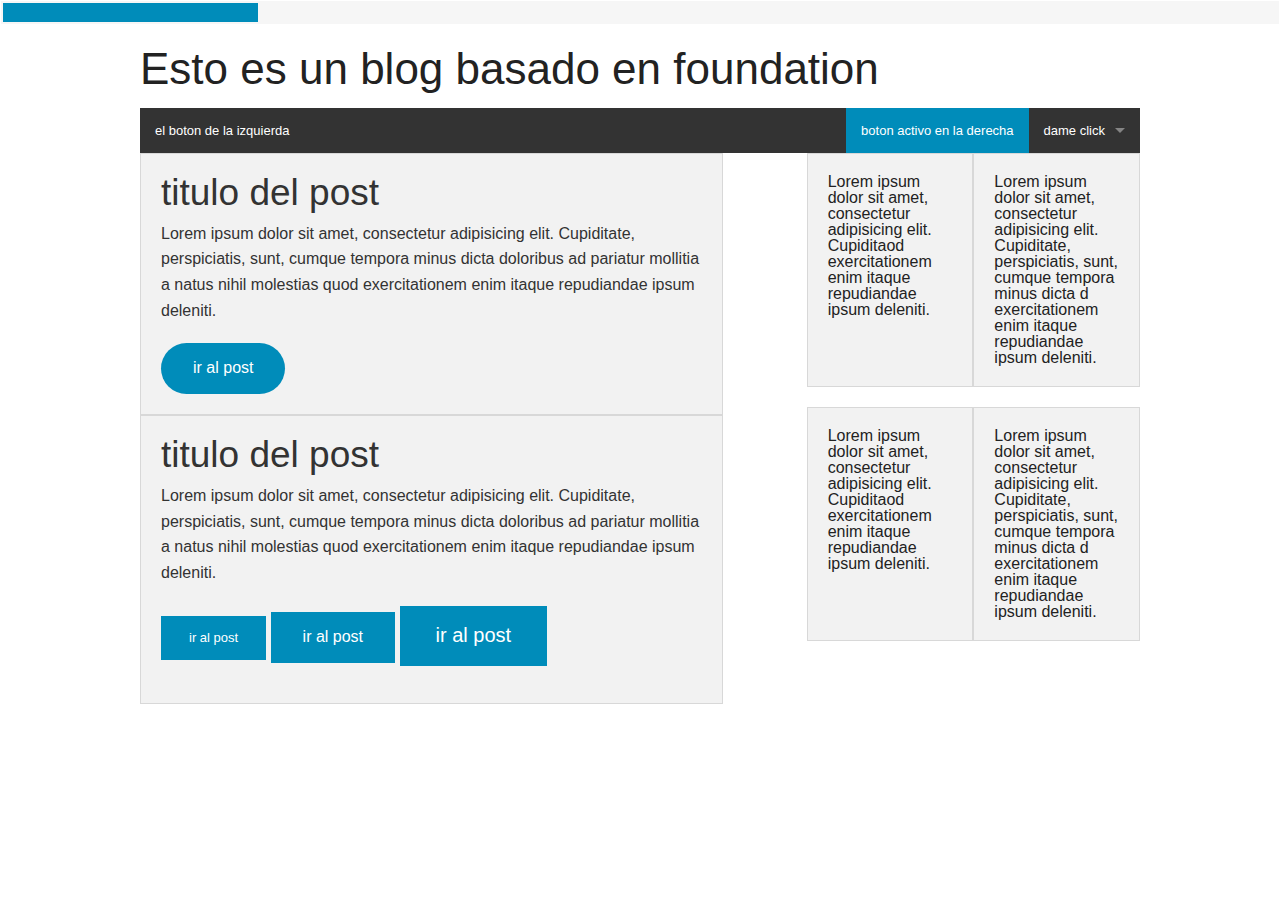
<file: ejercicio/index.html>
<!doctype html>
<html lang="en">
<head>
	<meta charset="UTF-8">
    <meta name="viewport" content="width=device-width, initial-scale=1.0" />
	<title>Esto va a ser un blog en foundation</title>
	<link rel="stylesheet" href="foundation/css/foundation.css" />
    <script src="foundation/js/vendor/modernizr.js"></script>
</head>
<body>
	<div class="progress">
	  <span class="meter" style="width:20%;"></span>
	</div>
	<header class="row">
		<h1>
			Esto es un blog basado en foundation
		</h1>
		<nav class="top-bar" data-topbar>
		  <ul class="title-area">
		  	<li class="name">
		    </li>
		    <li class="toggle-topbar menu-icon"><a href="#">Menu</a></li>
		  </ul>

		  <section class="top-bar-section">
		    <ul class="right">
		      <li class="active"><a href="#">boton activo en la derecha</a></li>
		      <li class="has-dropdown">
		        <a href="#">dame click</a>
		        <ul class="dropdown">
		          <li><a href="#">primer link del dropdown</a></li>
		        </ul>
		      </li>
		    </ul>

		    <ul class="left">
		      <li><a href="#">el boton de la izquierda</a></li>
		    </ul>
		  </section>
		</nav>
	</header>
	<section class="row">
		<section class="small-12 medium-8 large-7 columns">
			<article class="row panel">
				<h2>titulo del post</h2>
				<p>
					Lorem ipsum dolor sit amet, consectetur adipisicing elit. Cupiditate, perspiciatis, sunt, cumque tempora minus dicta doloribus ad pariatur mollitia a natus nihil molestias quod exercitationem enim itaque repudiandae ipsum deleniti.
				</p>
				<a href="" class="button radius round">ir al post</a>
			</article>
			<article class="row panel">
				<h2>titulo del post</h2>
				<p>
					Lorem ipsum dolor sit amet, consectetur adipisicing elit. Cupiditate, perspiciatis, sunt, cumque tempora minus dicta doloribus ad pariatur mollitia a natus nihil molestias quod exercitationem enim itaque repudiandae ipsum deleniti.
				</p>
				<a href="" class="button small">ir al post</a>
				<a href="" class="button medium">ir al post</a>
				<a href="" class="button large">ir al post</a>

			</article>
		</section>
		<section class="small-12 medium-4 large-4 columns">
			<section class="row" data-equalizer>
				<article class="small-6 columns panel" data-equalizer-watch>
					Lorem ipsum dolor sit amet, consectetur adipisicing elit. Cupiditaod exercitationem enim itaque repudiandae ipsum deleniti.
				</article>
				<article class="small-6 columns panel" data-equalizer-watch>
					Lorem ipsum dolor sit amet, consectetur adipisicing elit. Cupiditate, perspiciatis, sunt, cumque tempora minus dicta d exercitationem enim itaque repudiandae ipsum deleniti.
				</article>
			</section>
			<section class="row" data-equalizer>
				<article class="small-6 columns panel" data-equalizer-watch>
					Lorem ipsum dolor sit amet, consectetur adipisicing elit. Cupiditaod exercitationem enim itaque repudiandae ipsum deleniti.
				</article>
				<article class="small-6 columns panel" data-equalizer-watch>
					Lorem ipsum dolor sit amet, consectetur adipisicing elit. Cupiditate, perspiciatis, sunt, cumque tempora minus dicta d exercitationem enim itaque repudiandae ipsum deleniti.
				</article>
			</section>
		</section>
	</section>
	<!-- <section class="row">
		Lorem ipsum dolor sit amet, consectetur adipisicing elit. Pariatur, quaerat, eum, cum, sequi voluptatibus sit debitis aliquid rem iure molestiae illum atque dolores. Quia dolorem accusamus quam ipsum quidem aperiam!
	</section> -->
	<script src="foundation/js/vendor/jquery.js"></script>
    <script src="foundation/js/foundation.min.js"></script>
    <script>
      $(document).foundation();
    </script>
</body>
</html>
</file>
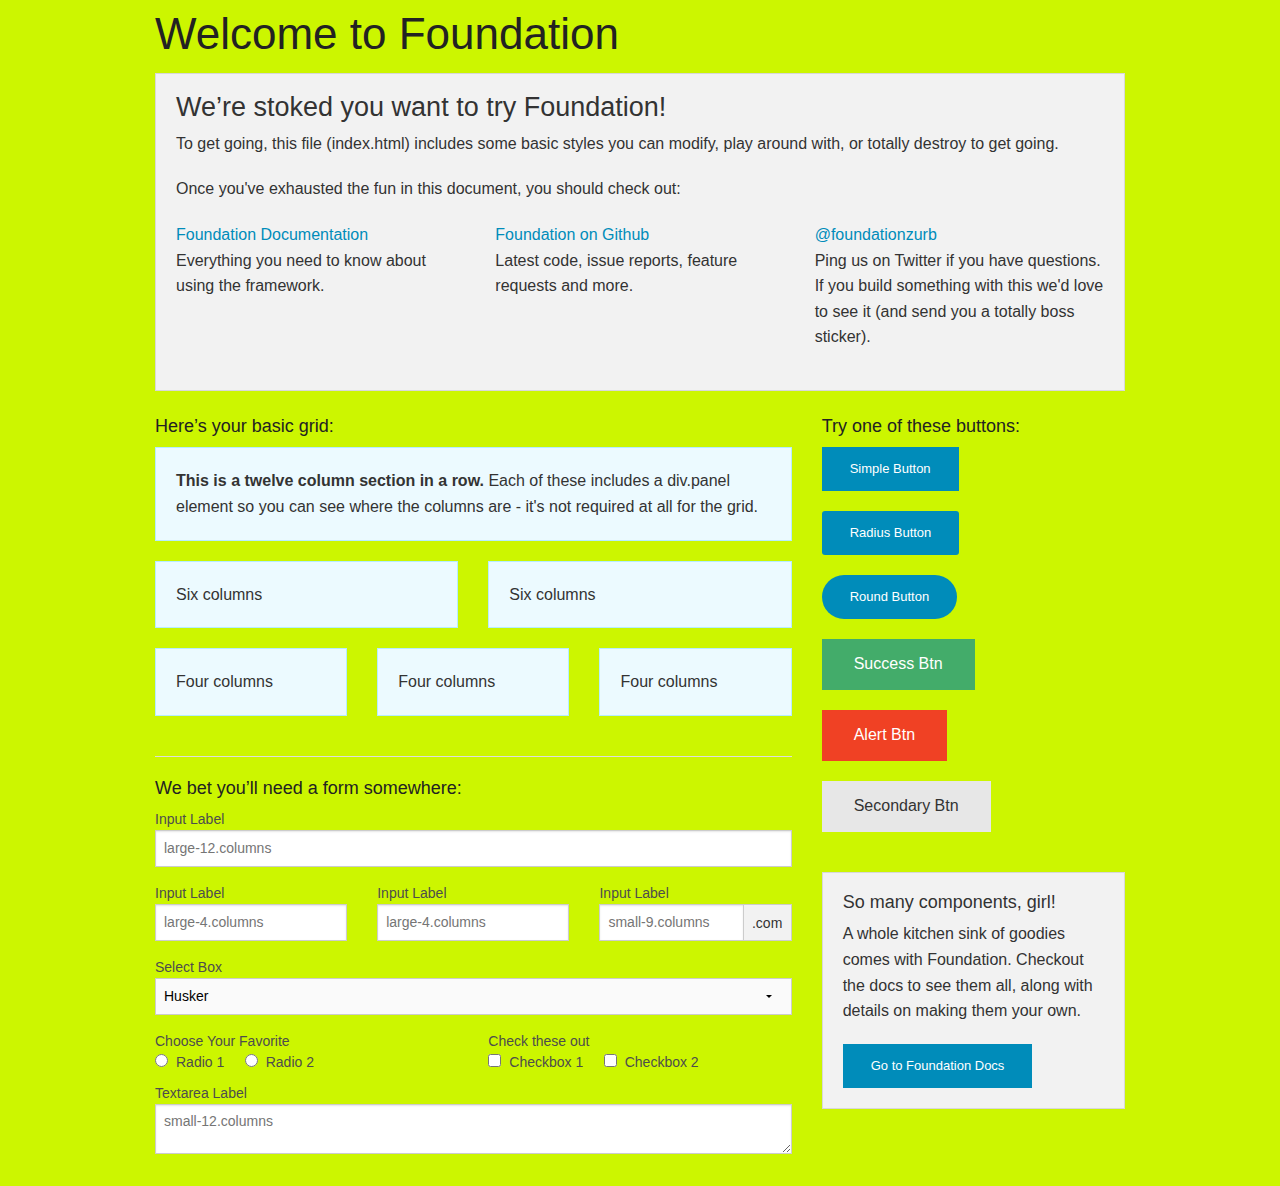
<file: foundation/index.html>
<!doctype html>
<html class="no-js" lang="en">
  <head>
    <meta charset="utf-8" />
    <meta name="viewport" content="width=device-width, initial-scale=1.0" />
    <title>Foundation | Welcome</title>
    <link rel="stylesheet" href="css/foundation.css" />
    <script src="js/vendor/modernizr.js"></script>
  </head>
  <body>
    
    <div class="row">
      <div class="large-12 columns">
        <h1>Welcome to Foundation</h1>
      </div>
    </div>
    
    <div class="row">
      <div class="large-12 columns">
      	<div class="panel">
	        <h3>We&rsquo;re stoked you want to try Foundation! </h3>
	        <p>To get going, this file (index.html) includes some basic styles you can modify, play around with, or totally destroy to get going.</p>
	        <p>Once you've exhausted the fun in this document, you should check out:</p>
	        <div class="row">
	        	<div class="large-4 medium-4 columns">
	    		<p><a href="http://foundation.zurb.com/docs">Foundation Documentation</a><br />Everything you need to know about using the framework.</p>
	    	</div>
	        	<div class="large-4 medium-4 columns">
	        		<p><a href="http://github.com/zurb/foundation">Foundation on Github</a><br />Latest code, issue reports, feature requests and more.</p>
	        	</div>
	        	<div class="large-4 medium-4 columns">
	        		<p><a href="http://twitter.com/foundationzurb">@foundationzurb</a><br />Ping us on Twitter if you have questions. If you build something with this we'd love to see it (and send you a totally boss sticker).</p>
	        	</div>        
					</div>
      	</div>
      </div>
    </div>

    <div class="row">
      <div class="large-8 medium-8 columns">
        <h5>Here&rsquo;s your basic grid:</h5>
        <!-- Grid Example -->

        <div class="row">
          <div class="large-12 columns">
            <div class="callout panel">
              <p><strong>This is a twelve column section in a row.</strong> Each of these includes a div.panel element so you can see where the columns are - it's not required at all for the grid.</p>
            </div>
          </div>
        </div>
        <div class="row">
          <div class="large-6 medium-6 columns">
            <div class="callout panel">
              <p>Six columns</p>
            </div>
          </div>
          <div class="large-6 medium-6 columns">
            <div class="callout panel">
              <p>Six columns</p>
            </div>
          </div>
        </div>
        <div class="row">
          <div class="large-4 medium-4 small-4 columns">
            <div class="callout panel">
              <p>Four columns</p>
            </div>
          </div>
          <div class="large-4 medium-4 small-4 columns">
            <div class="callout panel">
              <p>Four columns</p>
            </div>
          </div>
          <div class="large-4 medium-4 small-4 columns">
            <div class="callout panel">
              <p>Four columns</p>
            </div>
          </div>
        </div>
        
        <hr />
                
        <h5>We bet you&rsquo;ll need a form somewhere:</h5>
        <form>
				  <div class="row">
				    <div class="large-12 columns">
				      <label>Input Label</label>
				      <input type="text" placeholder="large-12.columns" />
				    </div>
				  </div>
				  <div class="row">
				    <div class="large-4 medium-4 columns">
				      <label>Input Label</label>
				      <input type="text" placeholder="large-4.columns" />
				    </div>
				    <div class="large-4 medium-4 columns">
				      <label>Input Label</label>
				      <input type="text" placeholder="large-4.columns" />
				    </div>
				    <div class="large-4 medium-4 columns">
				      <div class="row collapse">
				        <label>Input Label</label>
				        <div class="small-9 columns">
				          <input type="text" placeholder="small-9.columns" />
				        </div>
				        <div class="small-3 columns">
				          <span class="postfix">.com</span>
				        </div>
				      </div>
				    </div>
				  </div>
				  <div class="row">
				    <div class="large-12 columns">
				      <label>Select Box</label>
				      <select>
				        <option value="husker">Husker</option>
				        <option value="starbuck">Starbuck</option>
				        <option value="hotdog">Hot Dog</option>
				        <option value="apollo">Apollo</option>
				      </select>
				    </div>
				  </div>
				  <div class="row">
				    <div class="large-6 medium-6 columns">
				      <label>Choose Your Favorite</label>
				      <input type="radio" name="pokemon" value="Red" id="pokemonRed"><label for="pokemonRed">Radio 1</label>
				      <input type="radio" name="pokemon" value="Blue" id="pokemonBlue"><label for="pokemonBlue">Radio 2</label>
				    </div>
				    <div class="large-6 medium-6 columns">
				      <label>Check these out</label>
				      <input id="checkbox1" type="checkbox"><label for="checkbox1">Checkbox 1</label>
				      <input id="checkbox2" type="checkbox"><label for="checkbox2">Checkbox 2</label>
				    </div>
				  </div>
				  <div class="row">
				    <div class="large-12 columns">
				      <label>Textarea Label</label>
				      <textarea placeholder="small-12.columns"></textarea>
				    </div>
				  </div>
				</form>
      </div>     

      <div class="large-4 medium-4 columns">
			  <h5>Try one of these buttons:</h5>
			  <p><a href="#" class="small button">Simple Button</a><br/>
        <a href="#" class="small radius button">Radius Button</a><br/>
        <a href="#" class="small round button">Round Button</a><br/>            
        <a href="#" class="medium success button">Success Btn</a><br/>
        <a href="#" class="medium alert button">Alert Btn</a><br/>
        <a href="#" class="medium secondary button">Secondary Btn</a></p>           
				<div class="panel">
        	<h5>So many components, girl!</h5>
        	<p>A whole kitchen sink of goodies comes with Foundation. Checkout the docs to see them all, along with details on making them your own.</p>
        	<a href="http://foundation.zurb.com/docs/" class="small button">Go to Foundation Docs</a>          
        </div>
      </div>
    </div>
    
    <script src="js/vendor/jquery.js"></script>
    <script src="js/foundation.min.js"></script>
    <script>
      $(document).foundation();
    </script>
  </body>
</html>
</file>
